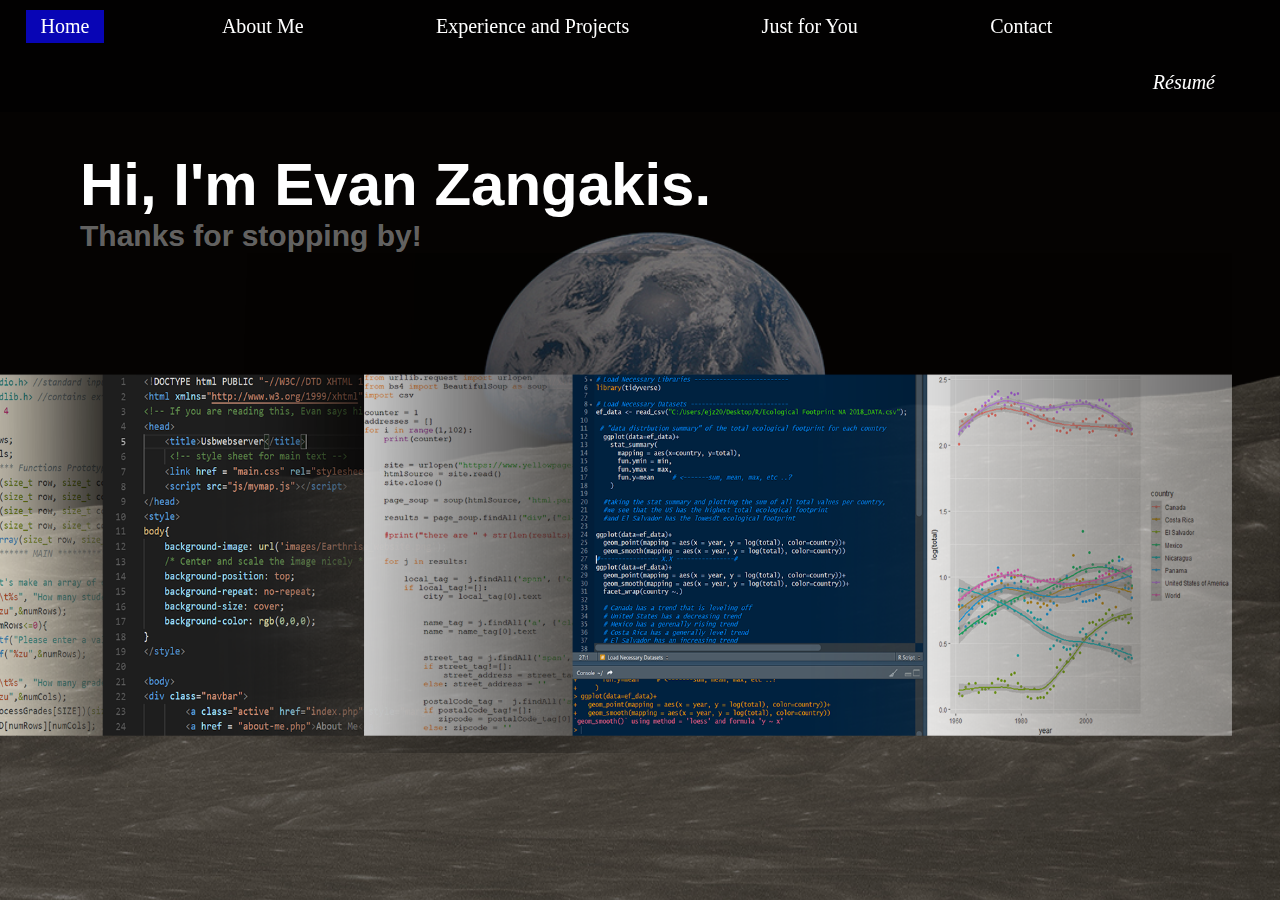
<file: index.html>
<!DOCTYPE html PUBLIC "-//W3C//DTD XHTML 1.0 Strict//EN" "http://www.w3.org/TR/xhtml1/DTD/xhtml1-strict.dtd">
<html xmlns="http://www.w3.org/1999/xhtml">
<!-- If you are reading this, Evan says hi :) -->
<head>
	<title>Evan Zangakis</title>
	 <!-- style sheet for main text -->
	<link href = "main.css" rel="stylesheet" type="text/css">
</head>
<style>
body{
	background-image: url('images/Earthrise_website.png');

	/* Center and scale the image nicely */
	background-position: top;
	background-repeat: no-repeat;
	background-size: cover;	
	background-color: rgb(0,0,0);
}
</style>

<body>
<div class="navbar">
		<a class="active" href="index.html" style="margin-left: 2%;">Home</a>
		<a href = "about-me.html">About Me</a>
		<a href = "experience.html">Experience and Projects</a>
		<a href = "extra.html">Just for You</a>
		<a href="contact.html">Contact</a>
		<a style="float:right; font-style:italic; margin-right: 50px;" href="documents/Zangakis_Resume.pdf" target="_blank"> Résumé </a>
</div>


<div class = "main">

	<h1> Hi, I'm Evan Zangakis.</h1>
    <h2> Thanks for stopping by! <img src = "images/3_Code_Design.png" style="float:right;" height="500" width="1300"></h2> 
	<br><br>
	
	<!--
    <p style="padding-top: 20%">If you want to learn more about me and my</p>
    <p>experience, checkout the links above. I've </p>
    <p>put together some pretty neat stuff and 
    <p>interactive web apps for you to check out!</p>
	-->
</div>
</body>
</html>
</file>
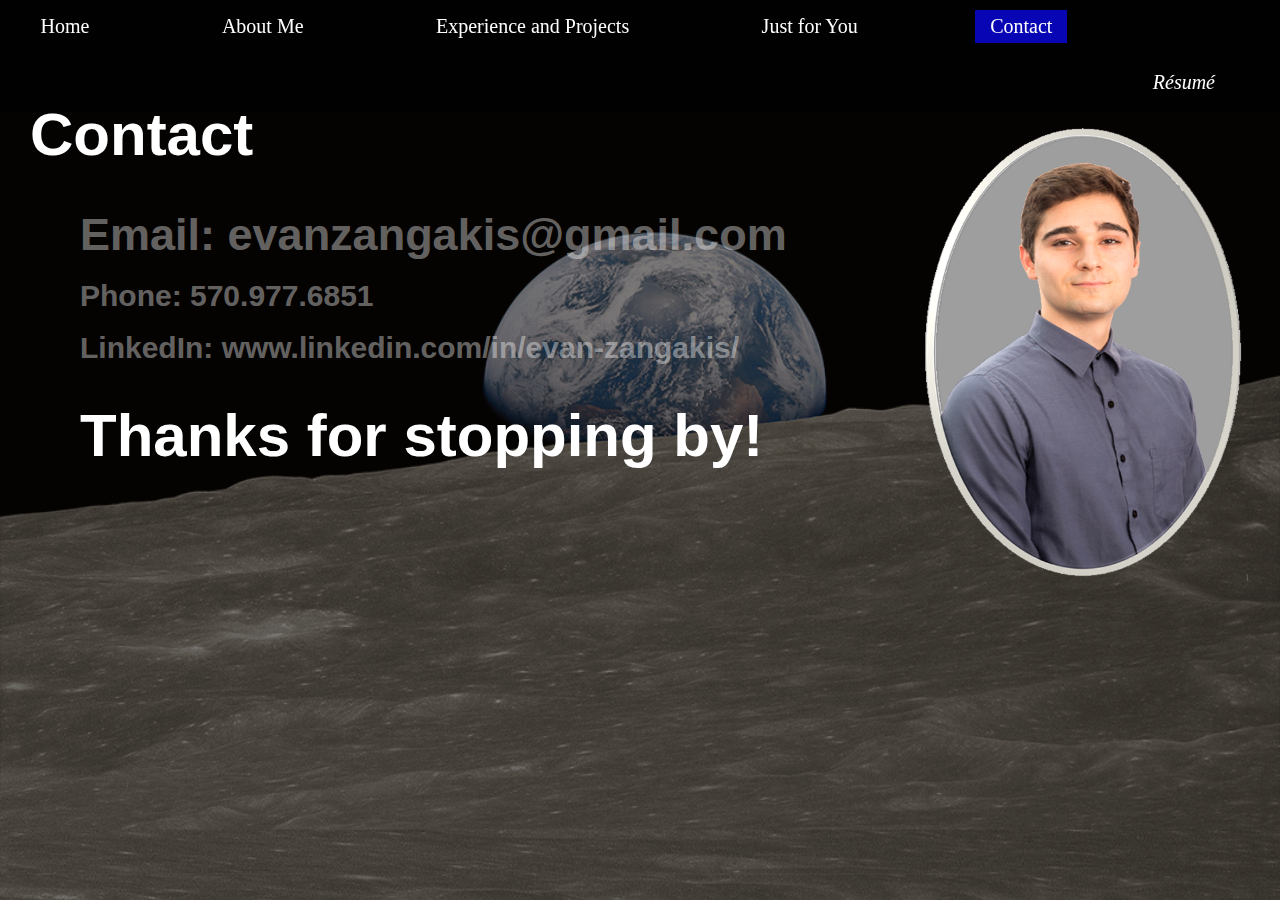
<file: contact.html>
<!DOCTYPE html PUBLIC "-//W3C//DTD XHTML 1.0 Strict//EN" "http://www.w3.org/TR/xhtml1/DTD/xhtml1-strict.dtd">
<html xmlns="http://www.w3.org/1999/xhtml">
<!-- If you are reading this, Evan says hi :) -->
<head>
	<title>Evan Zangakis | Contact</title>
	 <!-- style sheet for main text -->
	<link href = "main.css" rel="stylesheet" type="text/css">
</head>
<style>
body{
	background-image: url('images/Earthrise_website.png');

	/* Center and scale the image nicely */
	background-position: top;
	background-repeat: no-repeat;
	background-size: cover;	
	background-color: rgb(0,0,0);
}
</style>

<body>
<div class="navbar">
		<a href="index.html" style="margin-left: 2%;">Home</a>
		<a href = "about-me.html">About Me</a>
		<a href = "experience.html">Experience and Projects</a>
		<a href = "extra.html">Just for You</a>
		<a class="active" href="contact.html">Contact</a>
		<a style="float:right; font-style:italic; margin-right: 50px;" href="documents/Zangakis_Resume.pdf" target="_blank"> Résumé </a>
</div>

<h1 style="font-size:60px; padding-top:100px; margin-left:30px; color:white; font-family: 'Verdana', Sans-serif">Contact<img src = "images/headshot_border.png" style="float:right; vertical-align:middle" height="500" width="400"></h1>

<div class = "main" style = "padding-top: 20px;">
	
	<h2 style = "font-size: 45px; margin-top: 20px;"> Email:&nbsp;evanzangakis@gmail.com</h2> 
	<br>
	<h2> Phone:&nbsp;570.977.6851</h2>
	<br>
    <h2> LinkedIn:&nbsp;www.linkedin.com/in/evan-zangakis/</h2>
    
	<br><br>
    <h1 style="float: left"> Thanks for stopping by! </h1> 

	
	<!--
    <p style="padding-top: 20%">If you want to learn more about me and my</p>
    <p>experience, checkout the links above. I've </p>
    <p>put together some pretty neat stuff and 
    <p>interactive web apps for you to check out!</p>
	-->
</div>
</body>
</html>
</file>
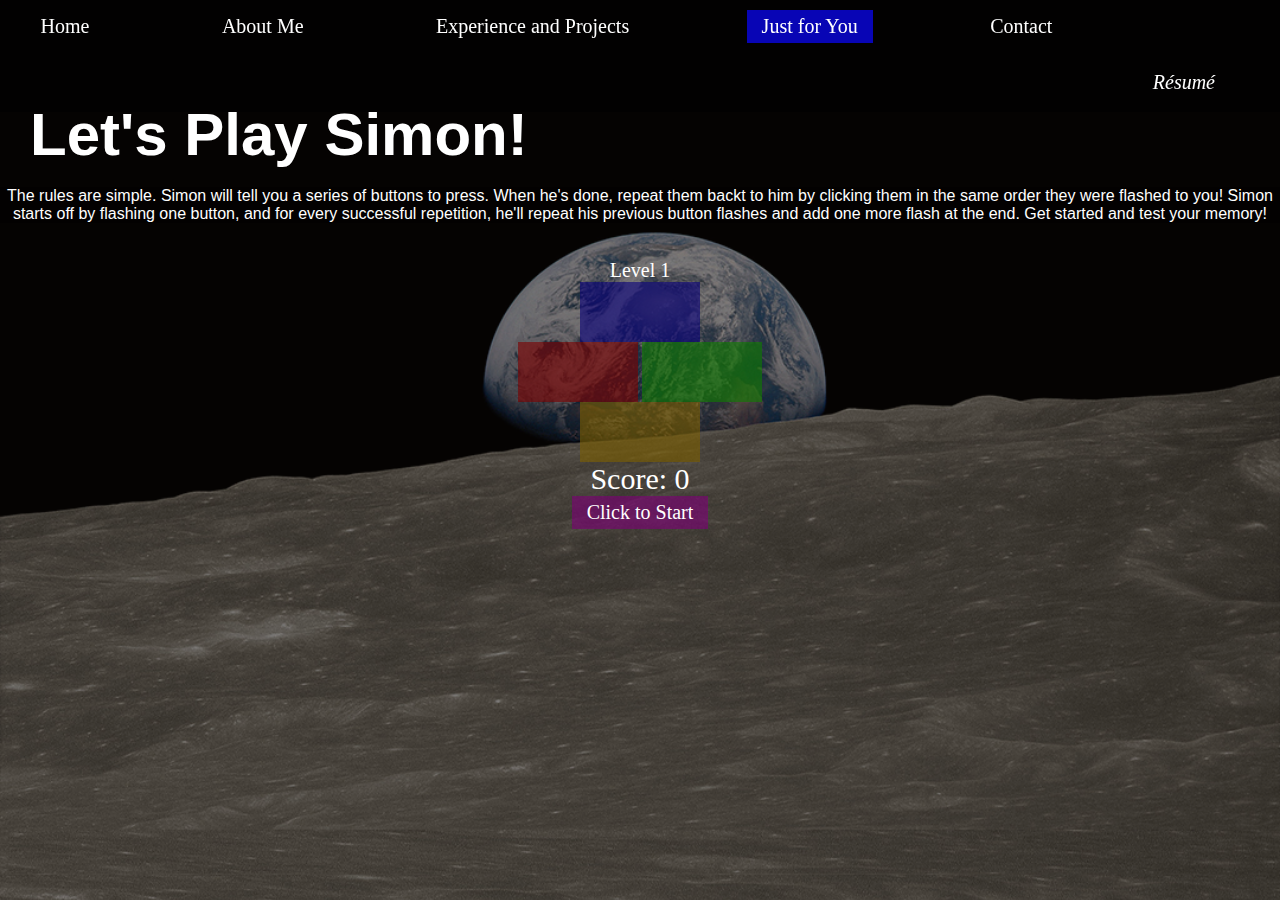
<file: extra.html>
<!DOCTYPE html PUBLIC "-//W3C//DTD XHTML 1.0 Strict//EN" "http://www.w3.org/TR/xhtml1/DTD/xhtml1-strict.dtd">
<html xmlns="http://www.w3.org/1999/xhtml">
<!-- If you are reading this, Evan says hi :) -->
<head>
	<title>Evan Zangakis | Extras</title>

	<!-- style sheet for main text -->
	<link href = "main.css" rel="stylesheet" type="text/css">
	<link href = "extra.css" rel="stylesheet" type="text/css"> 
	<script src = "js/simon.js"></script>
</head>
<style>
html{
    width:100%; height:100%;
}
body{
    width:100%; height:100%;
	background-image: url('images/Earthrise_website.png');

	/* Center and scale the image nicely */
	background-position: top;
	background-repeat: no-repeat;
	background-size: cover;	
	background-color: rgb(0,0,0);
	
	
}
</style>
<body>

<div class="navbar">
		<a href="index.html" style="margin-left: 2%;">Home</a>
		<a href = "about-me.html">About Me</a>
		<a href = "experience.html">Experience and Projects</a>
		<a class="active" href = "extra.html">Just for You</a>
		<a href="contact.html">Contact</a>
		<a style="float:right; font-style:italic; margin-right: 50px;" href="documents/Zangakis_Resume.pdf" target="_blank"> Résumé </a>
</div>

<h1 style="font-size:60px; padding-top:100px; margin-left:30px; color:white; font-family: 'Verdana', Sans-serif">Let's Play Simon!</h1>
<div style="text-align:center">
	<br>
	<p style ="color:white; background-color: rgba(0,0,0, 0.4); font-family: 'Verdana', Sans-serif;">The rules are simple. Simon will tell you a series of buttons to press.
		 When he's done, repeat them backt to him by clicking them in the same order they were flashed to you!
		 Simon starts off by flashing one button, and for every successful repetition, he'll repeat his previous button flashes
		 and add one more flash at the end. Get started and test your memory!
	</p>
	<br><br>
	<p style = "color:white; font-size:20px" id="update">Level 1</p>
	<button type="button" id = "blue" class = "button blue" onclick="blueButton()" ></button>
	<br>
	<button type="button" id = "red" class = "button red" onclick="redButton()" ></button>
	<button type="button" id = "green" class = "button green" onclick="greenButton()" ></button>
	<br>
	<button type="button" id = "yellow" class = "button yellow" onclick="yellowButton()" ></button>
	<P style="color:white; font-size: 15px" id = "counter"></P>
	<p style="color:white; font-size: 30px" id="score">Score: 0</p>
	<button type="button" id = "start" class = "startbutton" onclick="startGame()" >Click to Start</button>
</div>


</body>
</html>
</file>
<file: main.css>
/* properties passed to all classes in this style sheet */
* {            
    margin: 0;
    padding: 0;
    border: 0;
    outline: 0;
    font-size: 100%;
    vertical-align: baseline;
    background: transparent;
}
.navbar {
    overflow: hidden;
    position: fixed;
    z-index: 100; /* keeps navbar on top of everything (issue with leaflet map) */
    width: 100%;
    background-color: rgba(0, 0, 0, 0.5);
    float:top;
}

 /* navbar is the navigation bar at the top housing links to different pages on the site */
.navbar a{             
    text-decoration:none;
    float: left;
    text-align: center;
    font-size: 20px; 
    padding: 5px 15px;
    color: white;
    margin-top: 10px;
    margin-left: 8%;
    margin-bottom: 1%;
    font-family: Calibri;
}
.navbar a:hover{
    background-color: rgba(9, 8, 83, 0.7);
}

.navbar a.active{
    background-color: rgba(10, 6, 226, 0.8);
    color: white;
}

/* main: the main block of text on the page */
.main{
    font-family: "Verdana", Sans-serif;
    width:90%;
    height: 400px; 
    color:white;
    padding-top: 150px;
    text-align:left;
    padding-left:80px;
   /* padding-right: 20px; */
}
.main p{
   /* text-align:center;*/
    font-size: 20px;
    color:  rgba(255, 255, 255, 0.4);
    padding-left: 80px;
    
}
.main h1{
    font-size: 60px;
    display:inline-block;
}
.main h2{
    font-size: 30px; 
    color:  rgba(255, 255, 255, 0.4);

}

/* for map */
.place{
    font-weight: bold;
}

.place:hover{
    color:rgba(255, 255, 255, 0.7);

}

.mapview{
    height: 250px; 
    width:350px; 
    padding-top:200px; 
    padding-right:200px;
    margin-right: 60px;
    float:left; 
    z-index:1; 
   /* opacity: 0.85;*/
   
}
</file>
<file: extra.css>
/* properties passed to all classes in this style sheet */
* {            
    margin: 0;
    padding: 0;
    border: 0;
    outline: 0;
    font-size: 100%;
    vertical-align: baseline;
    background: transparent;
}
.button{
    text-align: center;
    font-size: 20px; 
    padding: 30px 60px;
    color: white;
    font-family: Calibri;
}
.button.blue{             
    background-color: rgba(8, 0, 124, 0.61); 
}
.button.blue:hover{
    background-color: rgba(7, 2, 71, 0.61);
}
.button.blue.select{
    background-color: rgb(20, 3, 248);
}

.button.red{             
    background-color: rgba(124, 0, 0, 0.61);
}
.button.red:hover{
    background-color: rgba(71, 2, 2, 0.61);
}
.button.red.select{
    background-color: rgb(255, 5, 5);
}

.button.green{             
    background-color: rgba(14, 124, 0, 0.61);
}
.button.green:hover{
    background-color: rgba(2, 71, 5, 0.61);
}
.button.green.select{
    background-color: rgb(1, 255, 14);
}

.button.yellow{             
    background-color: rgba(124, 95, 0, 0.61);
}
.button.yellow:hover{
    background-color: rgba(71, 64, 2, 0.61);
}
.button.yellow.select{
    background-color: rgb(255, 197, 6);
}

.startbutton{
    background-color: rgba(124, 0, 118, 0.61);
    text-align: center;
    font-size: 20px; 
    padding: 5px 15px;
    color: white;
    font-family: Calibri; 
}
.startbutton:hover{
    background-color: rgba(199, 0, 189, 0.61);
}
</file>
